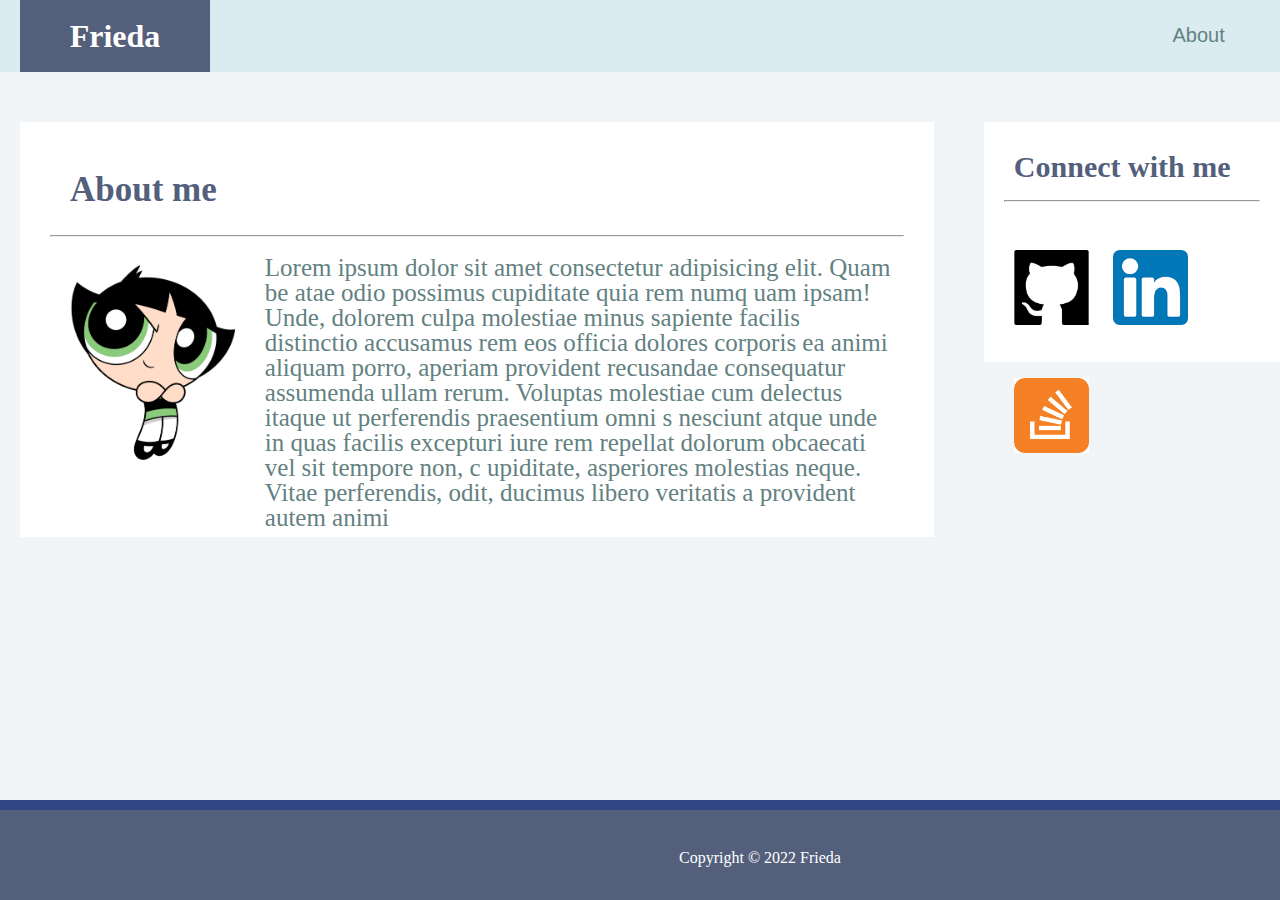
<file: index.html>
<!DOCTYPE html>
<html lang="en">

<head>
    <meta charset="UTF-8">
    <meta http-equiv="X-UA-Compatible" content="IE=edge">
    <meta name="viewport" content="width=device-width, initial-scale=1.0">
    <link rel="stylesheet" href="assets/reset.css">
    <link rel="stylesheet" href="assets/styles.css">
    <title>Document</title>
</head>

<body>
    <header>
        <div class="hname">
            <h1>Frieda</h1>
            <ul>
                <li>
                    <a href="index.html">About</a>
                </li>
                <li>
                    <a href="portfolio.html">Portfolio</a>
                </li>
                <li>
                    <a href="contact.html">Contact</a>
                </li>
            </ul>
        </div>
    </header>
    <div class="all-about">
        <div class="about">
            <h2>About me</h2>
            <hr>
            <div class="about2"><img src="buttercup.png">
                <p>
                    Lorem ipsum dolor sit
                    amet consectetur adipisicing elit. Quam be
                    atae odio possimus cupiditate quia rem numq
                    uam ipsam! Unde, dolorem culpa molestiae minus sapiente facilis distinctio
                    accusamus rem eos officia dolores corporis ea animi aliquam porro, aperiam provident recusandae
                    consequatur assumenda ullam rerum. Voluptas molestiae cum delectus itaque ut perferendis praesentium
                    omni
                    s nesciunt atque unde in quas facilis excepturi iure rem repellat dolorum obcaecati vel sit tempore
                    non,
                    c
                    upiditate, asperiores molestias neque. Vitae perferendis, odit, ducimus libero veritatis a provident
                    autem
                    animi

                </p>
            </div>
        </div>
        <div class="connect">
            <h2>Connect with me</h2>
            <hr>
            <div class="apps">
                <img src="./github.png">
                <img src="./linkedin.png">
                <img src="./stack.png">
            </div>
        </div>
    </div>
    <footer>
        <div class="footer">
            <div class="duzxet"></div>
            <h2>Copyright &copy; 2022 Frieda</h3>
        </div>
    </footer>
</body>
</html>
</file>
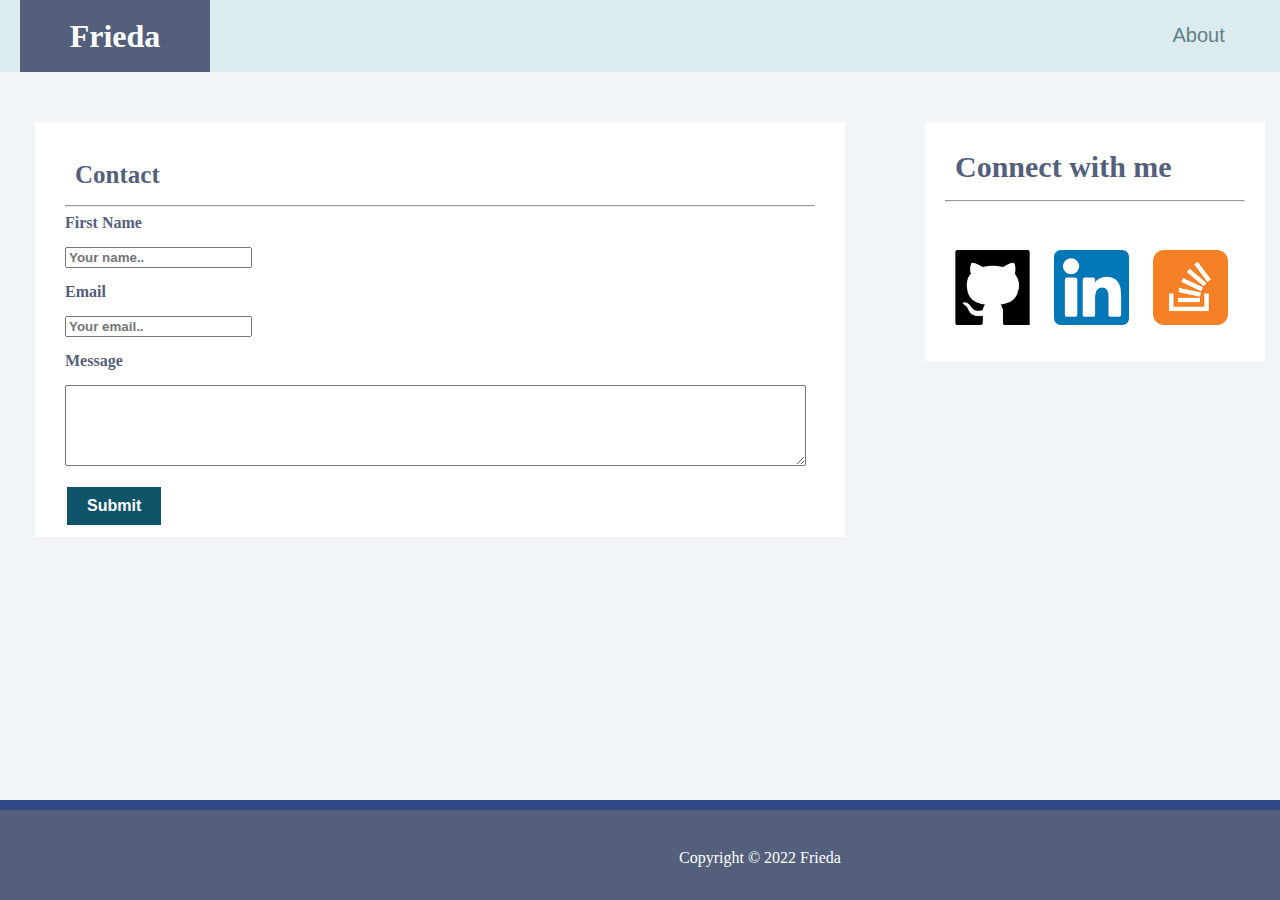
<file: contact.html>
<!DOCTYPE html>
<html lang="en">

<head>
    <meta charset="UTF-8">
    <meta http-equiv="X-UA-Compatible" content="IE=edge">
    <meta name="viewport" content="width=device-width, initial-scale=1.0">
    <link rel="stylesheet" href="./assets/reset.css">
    <link rel="stylesheet" href="./assets/styles.css">
    <title>Document</title>
</head>

<body>
    <header>
        <div class="hname">
            <h1>Frieda</h1>
            <ul>
                <li>
                    <a href="../index.html">About</a>
                </li>
                <li>
                    <a href="../portfolio.html">Portfolio</a>
                </li>
                <li>
                    <a href="contact.html">Contact</a>
                </li>
            </ul>
        </div>
    </header>
    <div class="all-about2">
        <div class="about4">
            <h2>Contact</h2>
            <hr>
            <div class="form">
                <form>
                    <label for="fname">First Name</label><br><br>
                    <input type="text" id="fname" name="firstname" placeholder="Your name..">
                    <br><br>
                    <label for="email">Email</label><br><br>
                    <input type="email" id="email" name="email" placeholder="Your email.."><br><br>
                    <label for="message">Message</label><br><br>
                    <textarea id="message" name="message" rows="5" cols="90"></textarea><br><br>
                    <input type="submit" value="Submit" class="button">
                </form>
            </div>
        </div>
        <div class="connect">
            <h2>Connect with me</h2>
            <hr>
            <div class="apps">
                <img src="../github.png">
                <img src="../linkedin.png">
                <img src="../stack.png">
            </div>
        </div>
    </div>
    <footer>
        <div class="footer">
            <div class="duzxet"></div>
            <h2>Copyright &copy; 2022 Frieda</h3>
        </div>
    </footer>
</body>

</html>
</file>
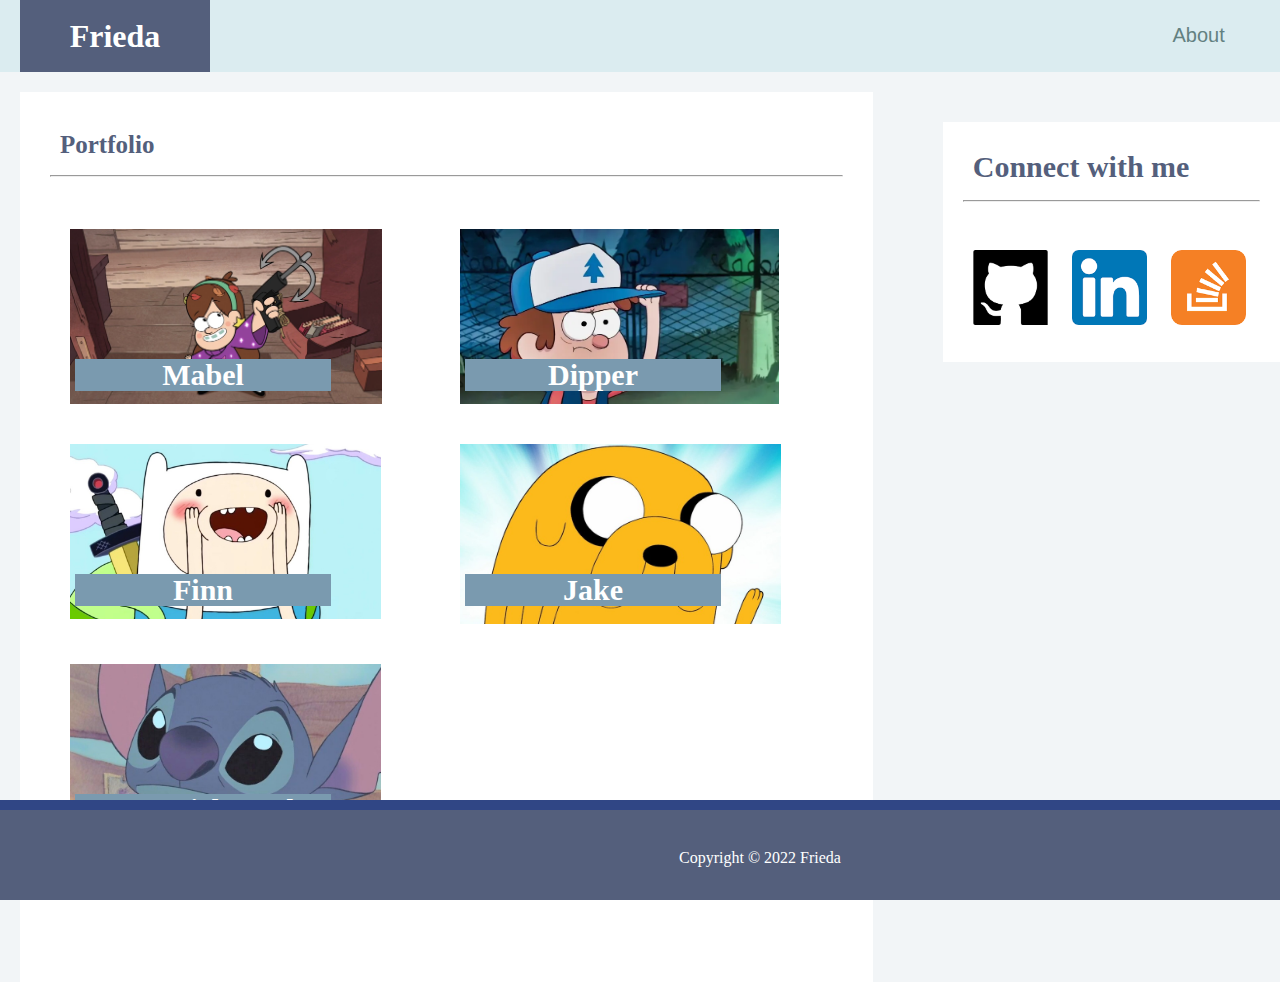
<file: portfolio.html>
<!DOCTYPE html>
<html lang="en">

<head>
    <meta charset="UTF-8">
    <meta http-equiv="X-UA-Compatible" content="IE=edge">
    <meta name="viewport" content="width=device-width, initial-scale=1.0">
    <link rel="stylesheet" href="./assets/reset.css">
    <link rel="stylesheet" href="./assets/styles.css">
    <title>Document</title>
</head>

<body>
    <header>
        <div class="hname">
            <h1>Frieda</h1>
            <ul>
                <li>
                    <a href="index.html">About</a>
                </li>
                <li>
                    <a href="portfolio.html">Portfolio</a>
                </li>
                <li>
                    <a href="contact.html">Contact</a>
                </li>
            </ul>
        </div>
    </header>
    <div class="all-about3">
        <div class="about5">
            <h2>Portfolio</h2>
            <hr>
            <div class="portfolio">
                <div class="img1">
                    <img src="../mabel.webp">
                    <div class="centered">
                        Mabel
                    </div>
                </div>
                <div class="img2">
                    <img src="../dipper.webp">
                    <div class="centered">
                        Dipper
                    </div>
                </div>
                <div class="img3">
                    <img src="../finn.jpg">
                    <div class="centered">
                        Finn
                    </div>
                </div>
                <div class="img4">
                    <img src="../jake.jpg">
                    <div class="centered">
                        Jake
                    </div>
                </div>
                <div class="img5">
                    <img src="../stitch.jpg">
                    <div class="centered">
                        CenStichtered
                    </div>
                </div>
             
            </div>
        </div>
        <div class="connect">
            <h2>Connect with me</h2>
            <hr>
            <div class="apps">
                <img src="../github.png">
                <img src="../linkedin.png">
                <img src="../stack.png">
            </div>
        </div>
    </div>
    <footer>
        <div class="footer">
            <div class="duzxet"></div>
            <h2>Copyright &copy; 2022 Frieda</h3>
        </div>
    </footer>
</body>
</html>
</file>
<file: assets/styles.css>
/*******************header*********/
.hname>h1 {
    display: block;
    margin-left: 20px;
    color: white;
    background-color: rgb(84, 95, 124);
    text-align: center;
    font-size: 2em;
    width: 150px;
    font-family: 'Times New Roman', Arial, Helvetica, sans-serif;
    font-weight: bold;
    padding: 20px;
}

.hname>ul>li {
    display: inline-block;
    padding: 25px;
    font-size: 20px;
}

a:link {
    text-decoration: none;
    color: rgb(99, 129, 129);
    font-family: Arial, Helvetica, sans-serif;
    margin-right: 10px;
}

.hname {
    display: flex;
    justify-content: space-between;
}

header {
    background-color: rgb(219, 236, 240);
    width: 1530px;
    top: 0;

}

body {
    background-color: rgb(242, 245, 247);

}

/*******************header*********/

/***************about*************/
.about2>img {
    width: 200px;
    height: 200px;
    padding: 20px;

}

.about2>p {
    font-size: 25px;
    padding: 10px;
    color: rgb(99, 129, 129);


}

.about>h2 {
    font-size: 35px;
    padding: 20px;
    font-weight: bold;
    color: rgb(84, 95, 124);
}

.about {
    background-color: white;
    display: block;
    width: 1000px;
    height: 355px;
    padding: 30px;
    margin-top: 50px;
    margin-left: 20px;

}

.about2 {
    display: flex;


}

/******* connect***********/
.apps>img {
    width: 75px;
    height: 75px;
    margin-top: 30px;
    padding: 10px;
}

.connect>h2 {
    font-weight: bold;
    font-size: 30px;
    padding: 10px;
    color: rgb(84, 95, 124);
}

.connect {
    display: block;
    background-color: white;
    width: 300px;
    height: 200px;
    padding: 20px;
    margin-top: 50px;
    margin-left: 50px;
}

.all-about {
    display: flex;
}

/***************footer**************/
.footer {
    background-color: rgb(84, 95, 124);
    width: auto;
    height: 100px;
    width: 1520px;
    bottom: 0;
    position: fixed;
}

.footer>h2 {
    color: white;
    text-align: center;
    padding: 40px;
}

.duzxet {
    width: 1520px;
    height: 10px;
    background-color: rgb(48, 70, 133);
    display: flex;
}

/***************form**************/

.about4 {
    background-color: white;
    display: block;
    width: 750px;
    height: 355px;
    padding: 30px;
    margin-top: 50px;
    margin-left: 20px;

}

.about4>h2 {
    font-size: 25px;
    padding: 10px;
    font-weight: bold;
    color: rgb(84, 95, 124);
}

label {
    font-weight: bold;
    color: rgb(84, 95, 124);
}

input {
    font-weight: bold;
    color: rgb(84, 95, 124);
}

.button {
    background-color: #0f5469;
    border: none;
    color: white;
    padding: 10px 20px;
    text-align: center;
    text-decoration: none;
    display: inline-block;
    font-size: 16px;
    margin: 2px 2px;
    cursor: pointer;
}

.all-about2 {
    display: flex;
    justify-content: space-around;
}

/***************portfolio*********/
.img1 {
    width: 350px;
    height: 175px;
    padding: 10px;
    margin: 10px;
}

.portfolio {
    margin-top: 2rem;
    margin-bottom: 2rem;
    display: flex;
    flex-wrap: wrap;
}

.all-about3 {
    display: flex;
    justify-content: space-around;
    height: 500px;

}

.img2 {
    width: 350px;
    height: 175px;
    padding: 10px;
    margin: 10px;
}

.img3 {
    width: 350px;
    height: 175px;
    padding: 10px;
    margin: 10px;

}

.img4 {
    width: 350px;
    height: 180px;
    padding: 10px;
    margin: 10px;
}

.img5 {
    width: 350px;
    height: 175px;
    padding: 10px;
    margin: 10px;
}



.about5 {
    background-color: white;
    width: 800px;
    height: 830px;
    padding: 30px;
    margin: 20px;
}

.about5>h2 {
    font-size: 25px;
    padding: 10px;
    font-weight: bold;
    color: rgb(84, 95, 124);
}

.portfolio>div {
    display: flex;

}

.centered {
    font-family: 'Times New Roman', Arial, Helvetica, sans-serif;
    position: absolute;
    background-color: rgb(122, 154, 175);
    font-weight: bold;
    text-align: center;
    font-size: 30px;
    display: flex;
    justify-content: center;
    align-items: center;
    height: 2rem;
    width:20%;
    margin-top: 130px;
    margin-left: 5px;
    color: #fff;
}
</file>
